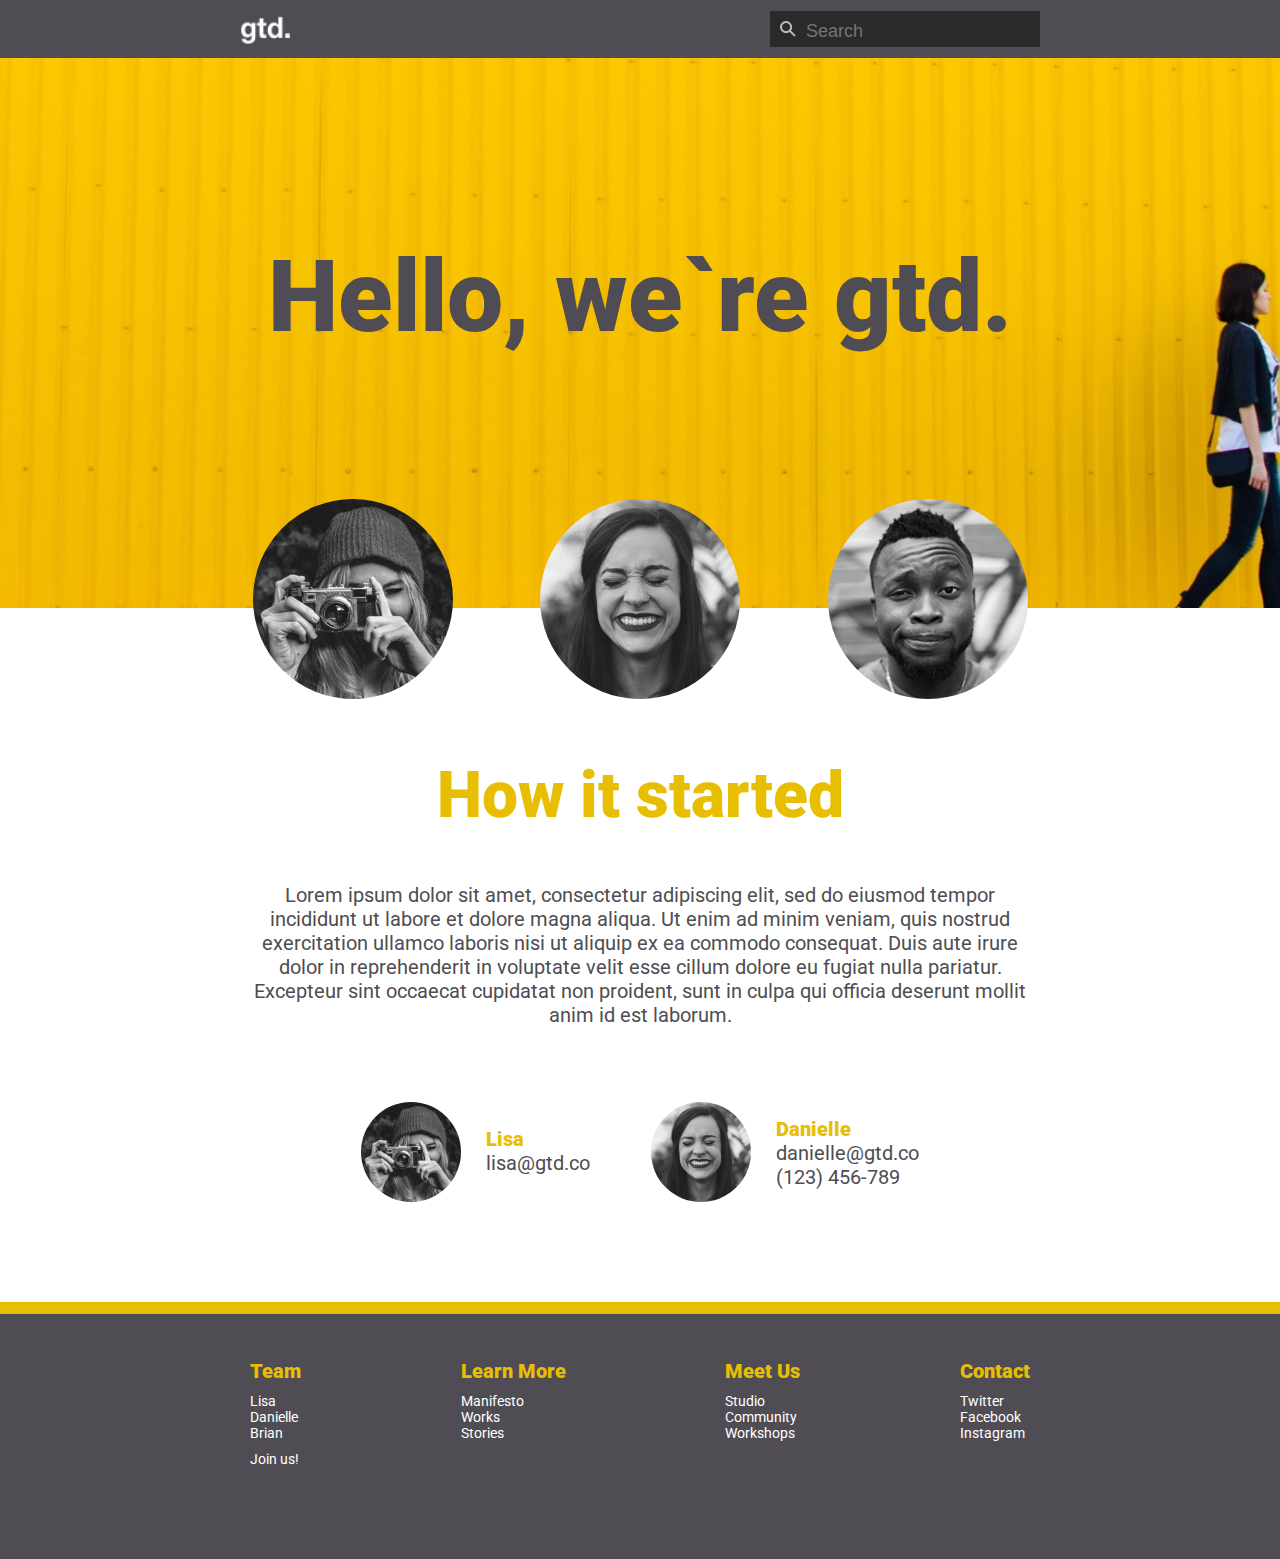
<file: index.html>
<!DOCTYPE html>
<html lang="en">

<head>
    <meta charset="UTF-8">
    <meta name="viewport" content="width=device-width, initial-scale=1.0">
    <title>landing page</title>
    <link rel="stylesheet" href="style.css">
</head>
<body>
    <nav>
        <img src="media/gtd_logo.png" alt="logo" class="logo">
        <div class="inputSearch">
            <img src="media/ic_search.png" alt="search" class="searchImg"><input type="text" placeholder="Search">
        </div>
    </nav>
    <header>
        <h1>Hello, we`re gtd.</h1>
        <section class="heroBlock">
            <div><img src="media/img_lisa.jpg" alt="lisa" class="circlePhoto"></div>
            <div><img src="media/img_danielle.jpg" alt="danielle" class="circlePhoto"></div>
            <div><img src="media/img_brian.jpg" alt="brian" class="circlePhoto"></div>
        </section>
    </header>
    <midle>
        <h2>How it started</h2>
        <p>
            Lorem ipsum dolor sit amet, consectetur adipiscing elit, sed do eiusmod tempor incididunt ut labore et
            dolore magna aliqua. Ut enim ad minim veniam, quis nostrud exercitation ullamco laboris nisi ut aliquip ex
            ea commodo consequat. Duis aute irure dolor in reprehenderit in voluptate velit esse cillum dolore eu fugiat
            nulla pariatur.
            Excepteur sint occaecat cupidatat non proident, sunt in culpa qui officia deserunt mollit anim id est
            laborum.
        </p>
        <section class="contactBlock">

            <div class="contactBlockElement">
                <img src="media/img_lisa.jpg" alt="Lisa" class="contactImg">
                <div class="contactText">
                    <h3>Lisa</h3>
                    <a href="mailto:lisa@gtd.co">lisa@gtd.co</a>
                </div>
            </div>

            <div class="contactBlockElement">
                <img src="media/img_danielle.jpg" alt="Lisa" class="contactImg">
                <div class="contactTextDanielle">
                    <h3>Danielle</h3>
                    <a href="mailto:danielle@gtd.co">danielle@gtd.co</a> <br>
                    <a href="tel:+1234567890">(123) 456-789</a>
                </div>
            </div>
        </section>
    </midle>
    <footer>
        <section class="footerContainer">
            <div>
                <h3>Team</h3>
                <div class="footerInfo">
                    <h4>Lisa</h4>
                    <h4>Danielle</h4>
                    <h4>Brian</h4>
                </div>
                <h4>Join us!</h4>
            </div>
            <div>
                <h3>Learn More</h3>
                <div class="footerInfo">
                    <h4>Manifesto</h4>
                    <h4>Works</h4>
                    <h4>Stories</h4>
                </div>

            </div>
            <div>
                <h3>Meet Us</h3>
                <div class="footerInfo">
                    <h4>Studio</h4>
                    <h4>Community</h4>
                    <h4>Workshops</h4>
                </div>
            </div>
            <div>
                <h3>Contact</h3>
                <div class="footerInfo">
                    <h4>Twitter</h4>
                    <h4>Facebook</h4>
                    <h4>Instagram</h4>
                </div>
            </div>
        </section>
    </footer>
    <link rel="preconnect" href="https://fonts.googleapis.com">
    <link rel="preconnect" href="https://fonts.gstatic.com" crossorigin>
    <link href="https://fonts.googleapis.com/css2?family=Roboto:wght@400;900&display=swap" rel="stylesheet">
</body>

</html>
</file>
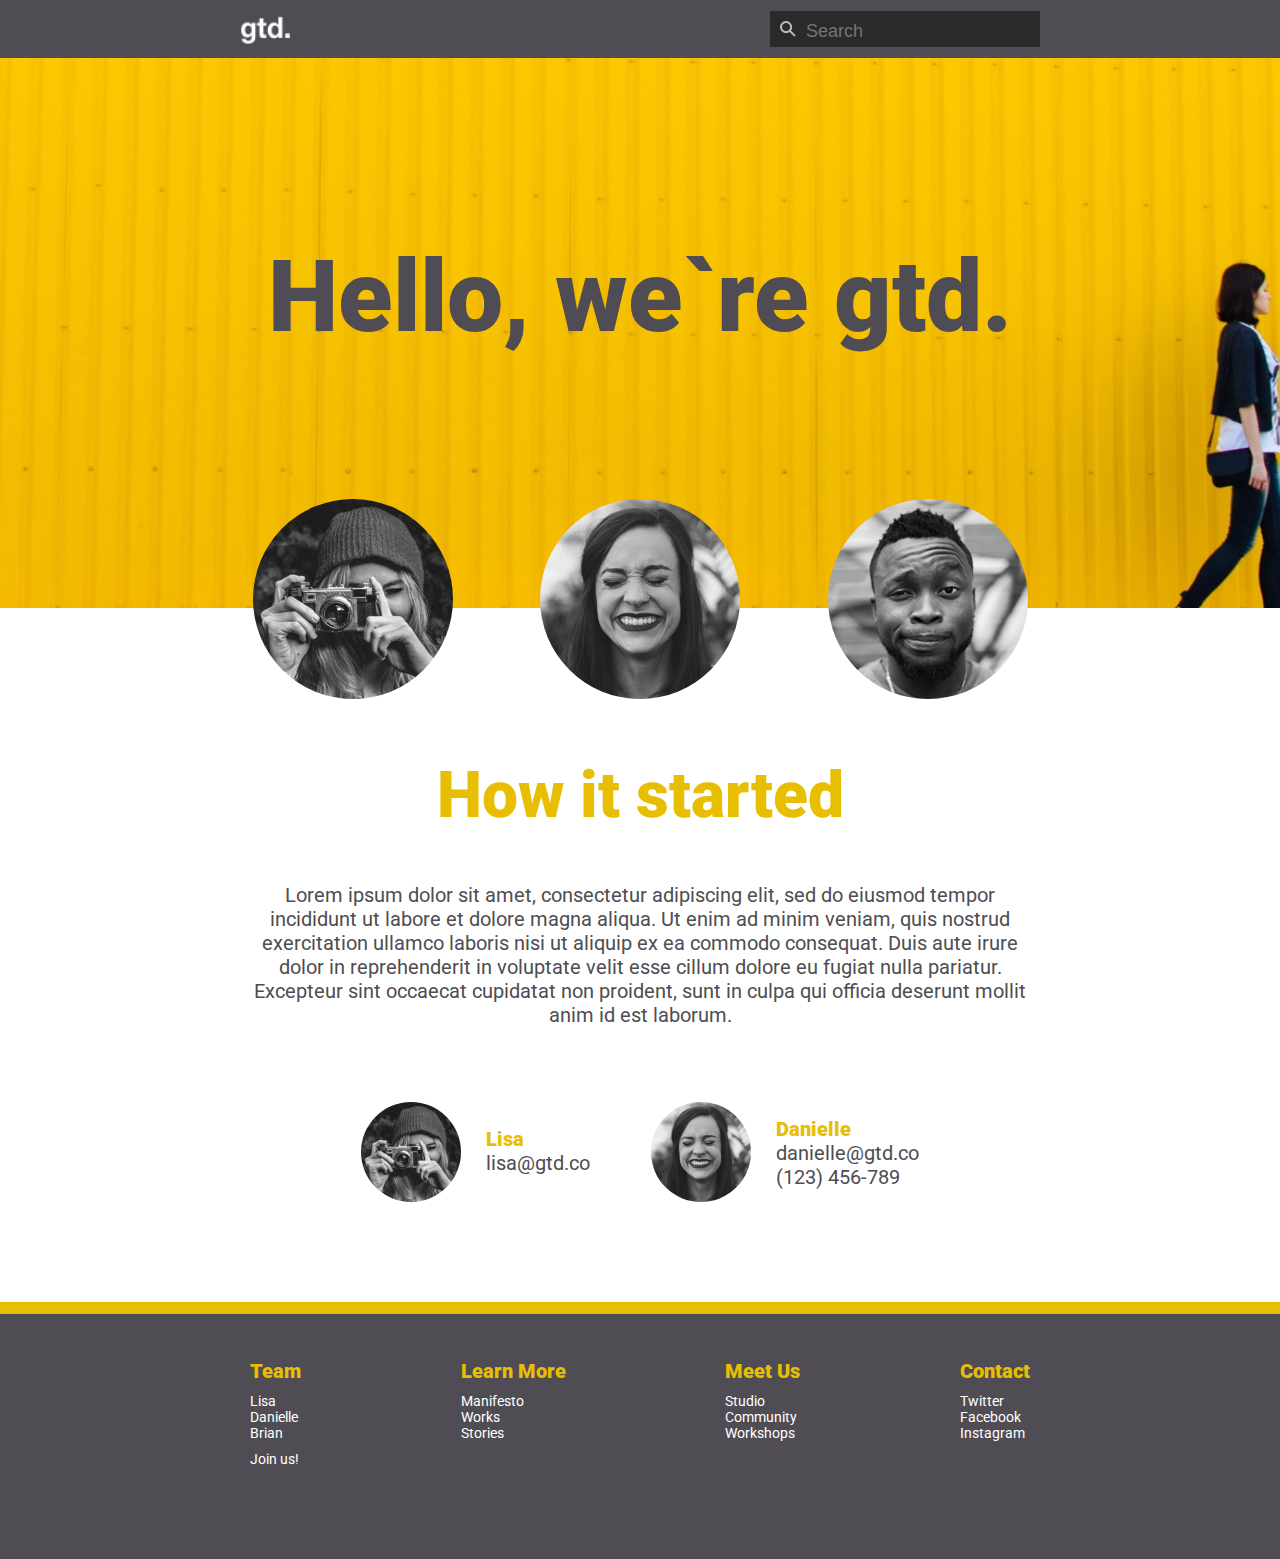
<file: media/index.html>
<!DOCTYPE html>
<html lang="en">

<head>
    <meta charset="UTF-8">
    <meta name="viewport" content="width=device-width, initial-scale=1.0">
    <title>landing page</title>
    <link rel="stylesheet" href="/style.css">
</head>
<body>
    <nav>
        <img src="/media/gtd_logo.png" alt="logo" class="logo">
        <div class="inputSearch">
            <img src="/media/ic_search.png" alt="search" class="searchImg"><input type="text" placeholder="Search">
        </div>
    </nav>
    <header>
        <h1>Hello, we`re gtd.</h1>
        <section class="heroBlock">
            <div><img src="/media/img_lisa.jpg" alt="lisa" class="circlePhoto"></div>
            <div><img src="/media/img_danielle.jpg" alt="danielle" class="circlePhoto"></div>
            <div><img src="/media/img_brian.jpg" alt="brian" class="circlePhoto"></div>
        </section>
    </header>
    <midle>
        <h2>How it started</h2>
        <p>
            Lorem ipsum dolor sit amet, consectetur adipiscing elit, sed do eiusmod tempor incididunt ut labore et
            dolore magna aliqua. Ut enim ad minim veniam, quis nostrud exercitation ullamco laboris nisi ut aliquip ex
            ea commodo consequat. Duis aute irure dolor in reprehenderit in voluptate velit esse cillum dolore eu fugiat
            nulla pariatur.
            Excepteur sint occaecat cupidatat non proident, sunt in culpa qui officia deserunt mollit anim id est
            laborum.
        </p>
        <section class="contactBlock">

            <div class="contactBlockElement">
                <img src="/media/img_lisa.jpg" alt="Lisa" class="contactImg">
                <div class="contactText">
                    <h3>Lisa</h3>
                    <a href="mailto:lisa@gtd.co">lisa@gtd.co</a>
                </div>
            </div>

            <div class="contactBlockElement">
                <img src="/media/img_danielle.jpg" alt="Lisa" class="contactImg">
                <div class="contactTextDanielle">
                    <h3>Danielle</h3>
                    <a href="mailto:danielle@gtd.co">danielle@gtd.co</a> <br>
                    <a href="tel:+1234567890">(123) 456-789</a>
                </div>
            </div>
        </section>
    </midle>
    <footer>
        <section class="footerContainer">
            <div>
                <h3>Team</h3>
                <div class="footerInfo">
                    <h4>Lisa</h4>
                    <h4>Danielle</h4>
                    <h4>Brian</h4>
                </div>
                <h4>Join us!</h4>
            </div>
            <div>
                <h3>Learn More</h3>
                <div class="footerInfo">
                    <h4>Manifesto</h4>
                    <h4>Works</h4>
                    <h4>Stories</h4>
                </div>

            </div>
            <div>
                <h3>Meet Us</h3>
                <div class="footerInfo">
                    <h4>Studio</h4>
                    <h4>Community</h4>
                    <h4>Workshops</h4>
                </div>
            </div>
            <div>
                <h3>Contact</h3>
                <div class="footerInfo">
                    <h4>Twitter</h4>
                    <h4>Facebook</h4>
                    <h4>Instagram</h4>
                </div>
            </div>
        </section>
    </footer>
    <link rel="preconnect" href="https://fonts.googleapis.com">
    <link rel="preconnect" href="https://fonts.gstatic.com" crossorigin>
    <link href="https://fonts.googleapis.com/css2?family=Roboto:wght@400;900&display=swap" rel="stylesheet">
</body>

</html>
</file>
<file: style.css>
ul[class],
ol[class] {
    padding: 0;
}

body,
h1,
h2,
h3,
h4,
p,
ul[class],
ol[class],
li,
figure,
figcaption,
blockquote,
dl,
dd {
    margin: 0;
}

input {
    border: none;
    background: none;
    padding-bottom: 5px;
    font-size: 18px;
    padding-left: 10px;
    color: white;
    outline: none;
}

.inputSearch {
    background: #2a2a2b;
}

nav {
    padding-top: 11px;
    padding-bottom: 11px;
    background-color: #4F4D53;
    justify-content: space-around;
    display: flex;
}

.searchImg {
    padding-top: 10px;
    padding-left: 10px;

}

.logo {
    width: 50px;
    height: 28px;
    padding-top: 5px;
}

header {
    background-image: url(media/img_hero.jpg);
    background-size: no-repeat;
    background-position: center;
    background-size: cover;
    height: 550px;
    width: 100%;
}

h1,
h2,
h3 {
    font-family: 'Roboto', sans-serif;
    font-weight: 900;
}

h1 {
    font-size: 100px;
    padding-top: 180px;
    text-align: center;
    color: #4F4D53;
}

h2 {
    font-size: 64px;
    color: #E8BE02;
    text-align: center;
    padding-top: 150px;
    padding-bottom: 50px;
}

h3 {
    font-size: 20px;
    color: #E8BE02;
}

h4 {
    font-family: 'Roboto', sans-serif;
    font-weight: 400;
    font-size: 14px;
    color: #FFFFFF;
}

p {
    font-family: 'Roboto', sans-serif;
    font-weight: 400;
    font-size: 20px;
    color: #4F4D53;
    text-align: center;
    margin: auto;
    width: 780px;
}

a {
    text-decoration: none;
    font-family: 'Roboto', sans-serif;
    font-weight: 400;
    font-size: 20px;
    color: #4F4D53;
}

.circlePhoto {
    border-radius: 100%;
    margin-bottom: -330px;
}

.heroBlock {
    display: flex;
    justify-content: space-evenly;
    max-width: 950px;
    margin: auto;
}

.contactBlock {
    display: flex;
    max-width: 620px;
    margin: auto;
    justify-content: space-around;
    padding-top: 75px;
}

.contactText {
    margin-top: 25px;
}

.contactTextDanielle {
    margin-top: 15px;
}

.contactImg {
    width: 100px;
    height: 100px;
    border-radius: 100%;
    margin-right: 25px;
}

.contactBlockElement {
    display: flex;
}

footer {
    margin-top: 100px;
    border-top: 12px solid#E8BE02;
    background: #4F4D53;
    height: 200px;
    padding-top: 45px;
}

.footerContainer {
    display: flex;
    justify-content: space-evenly;
    max-width: 1100px;
    margin: auto;
}

.footerInfo {
    margin-top: 10px;
    margin-bottom: 10px;
}
</file>
